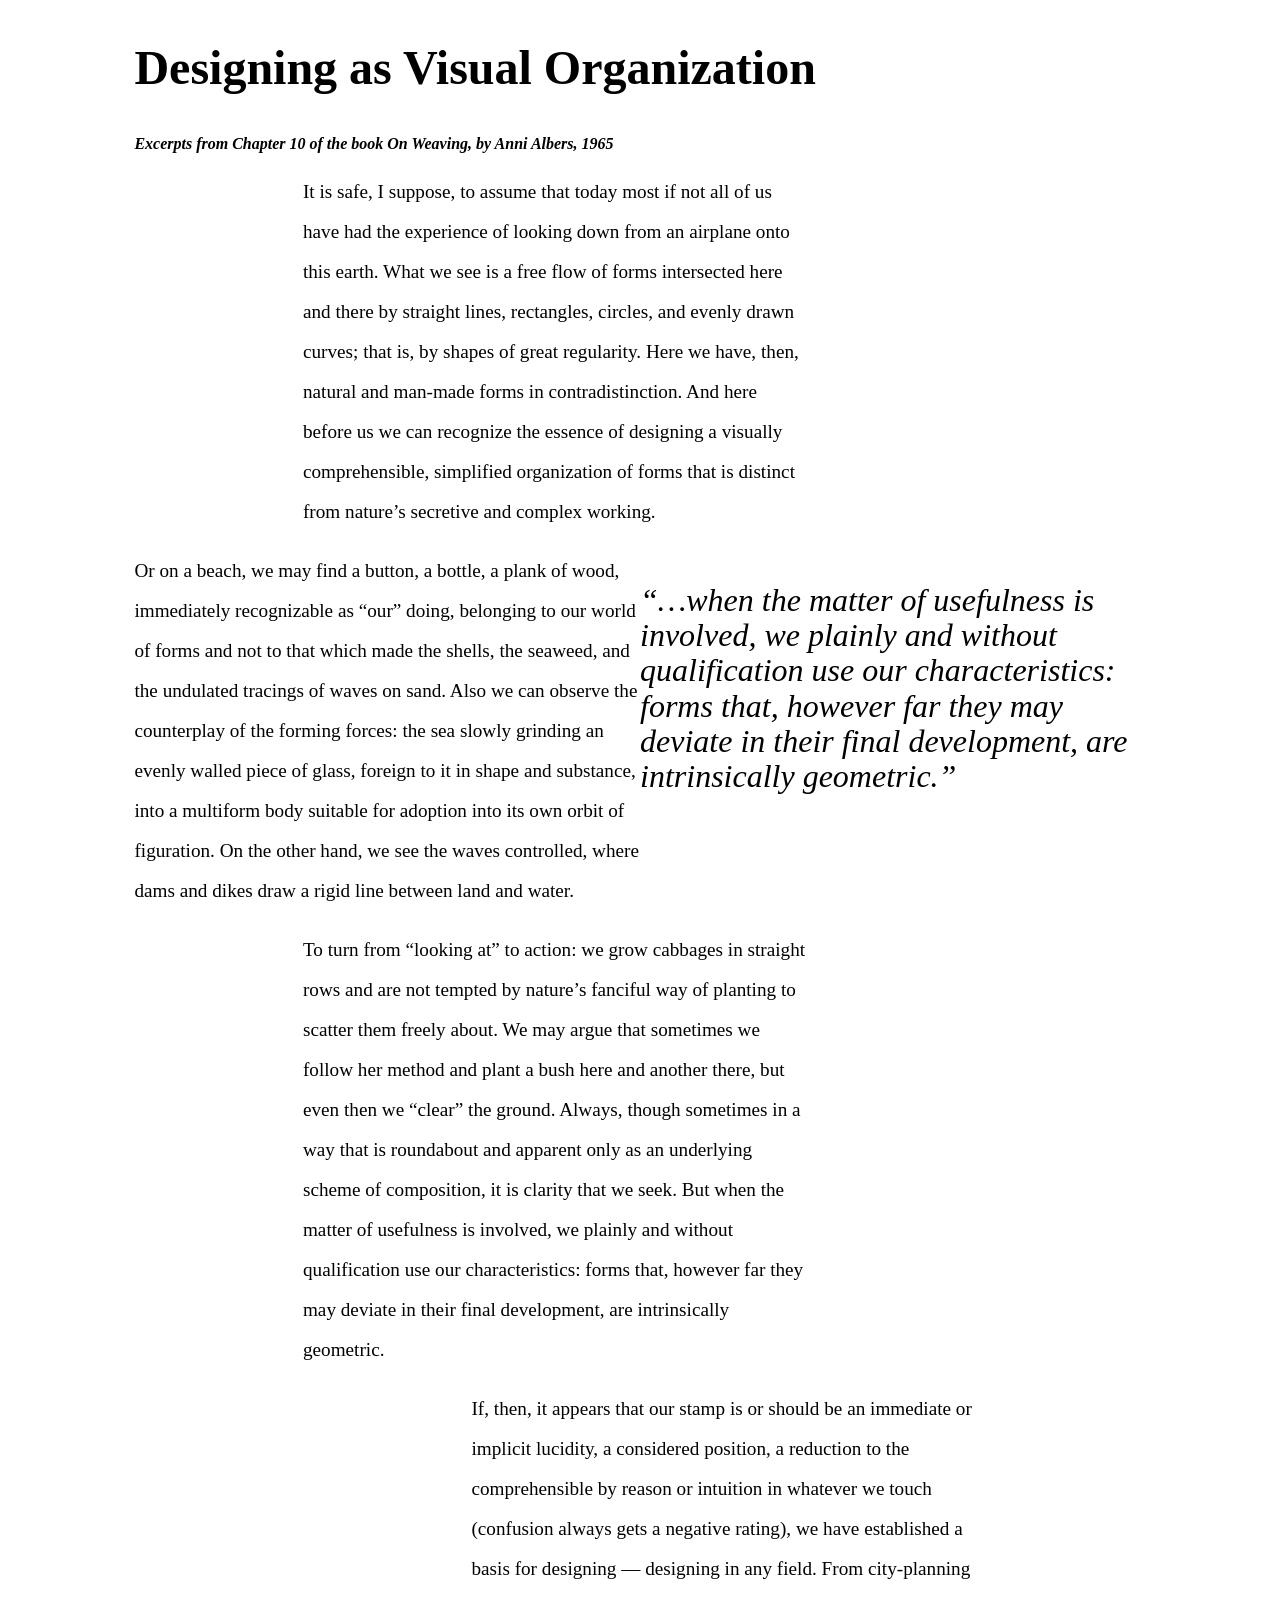
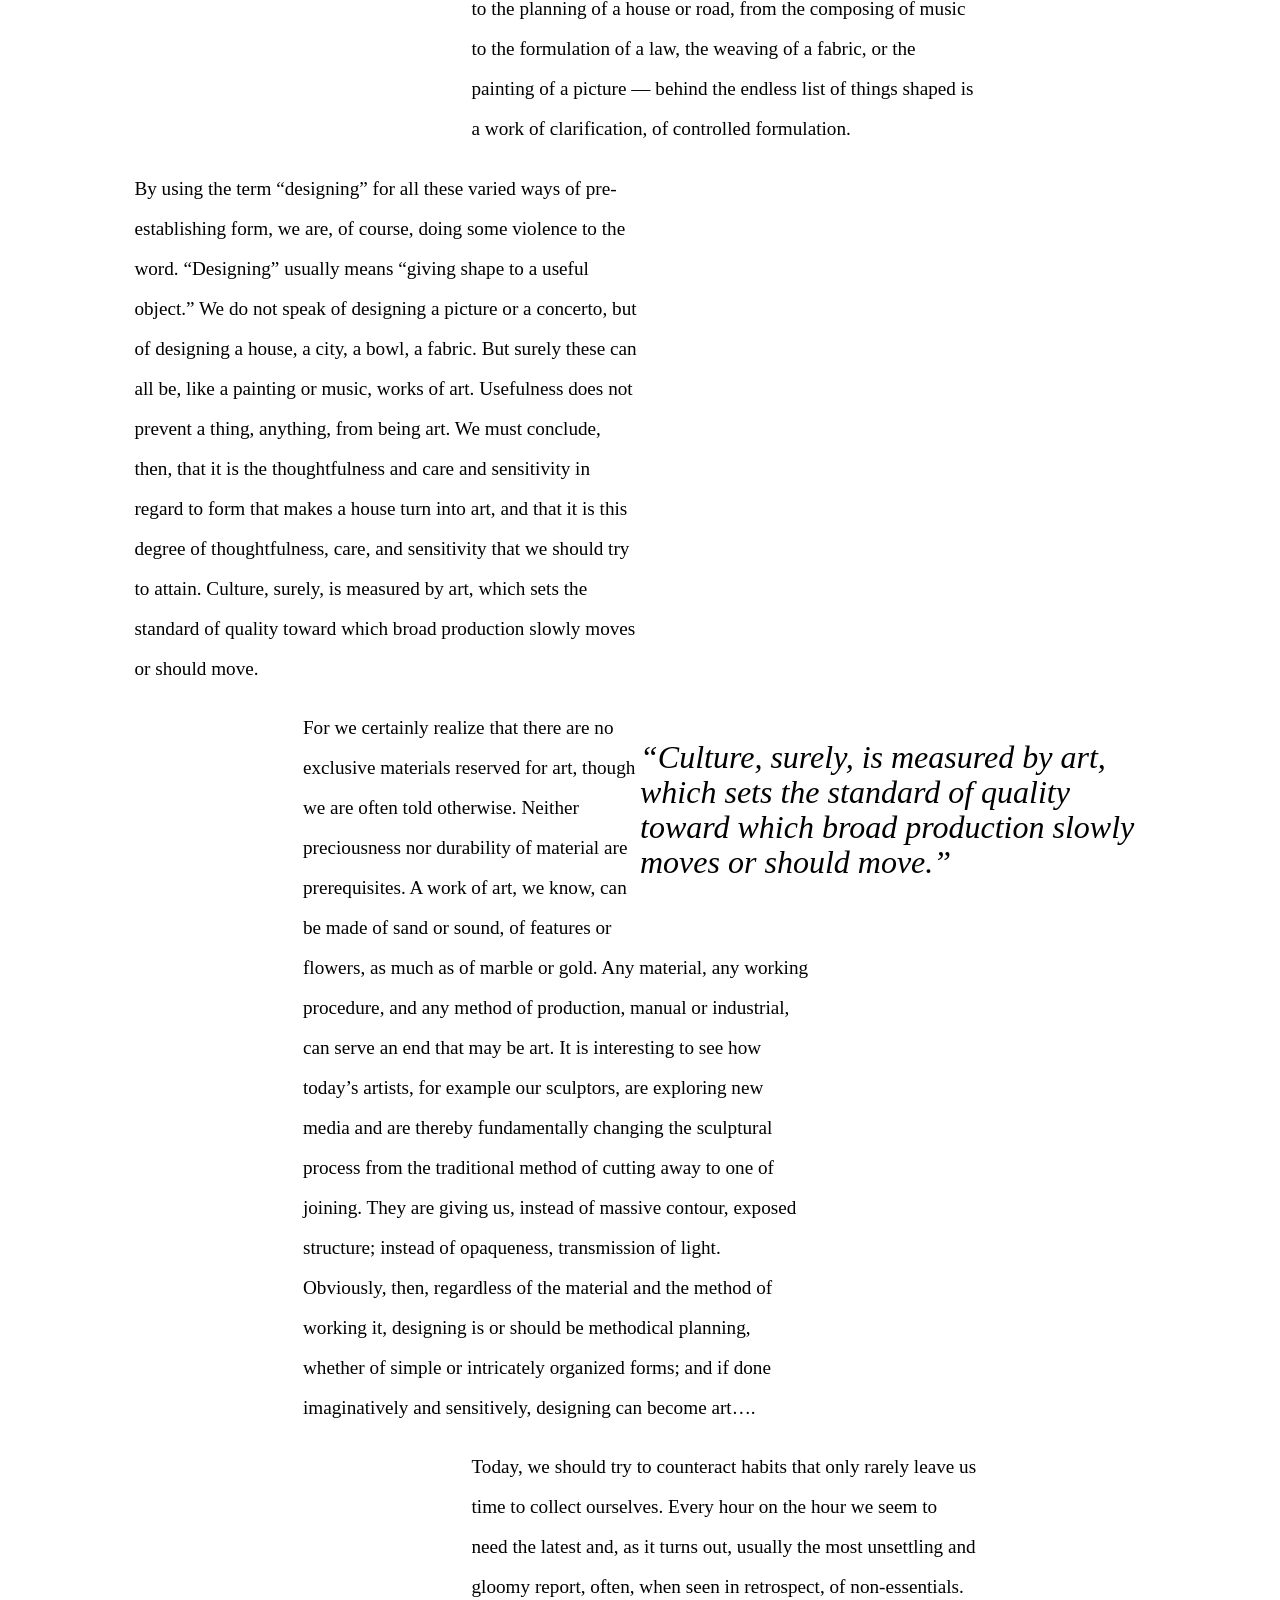
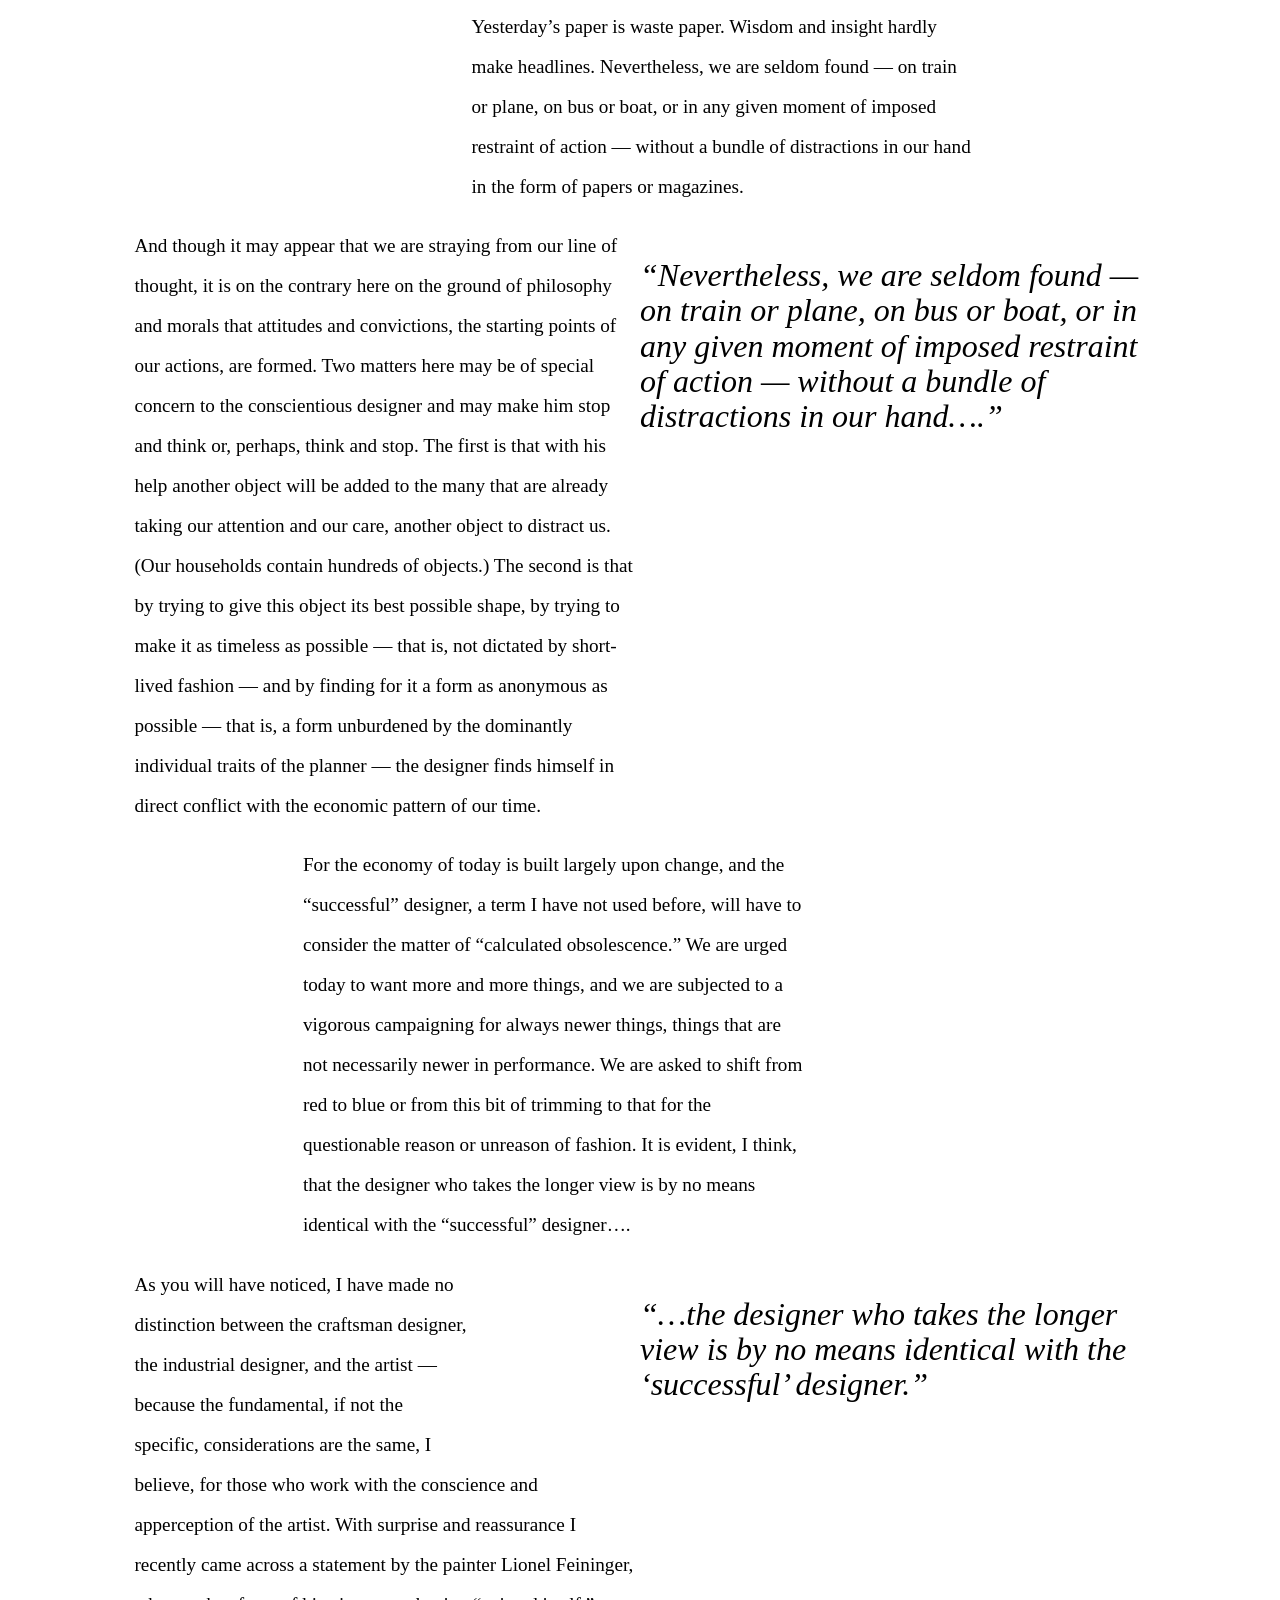
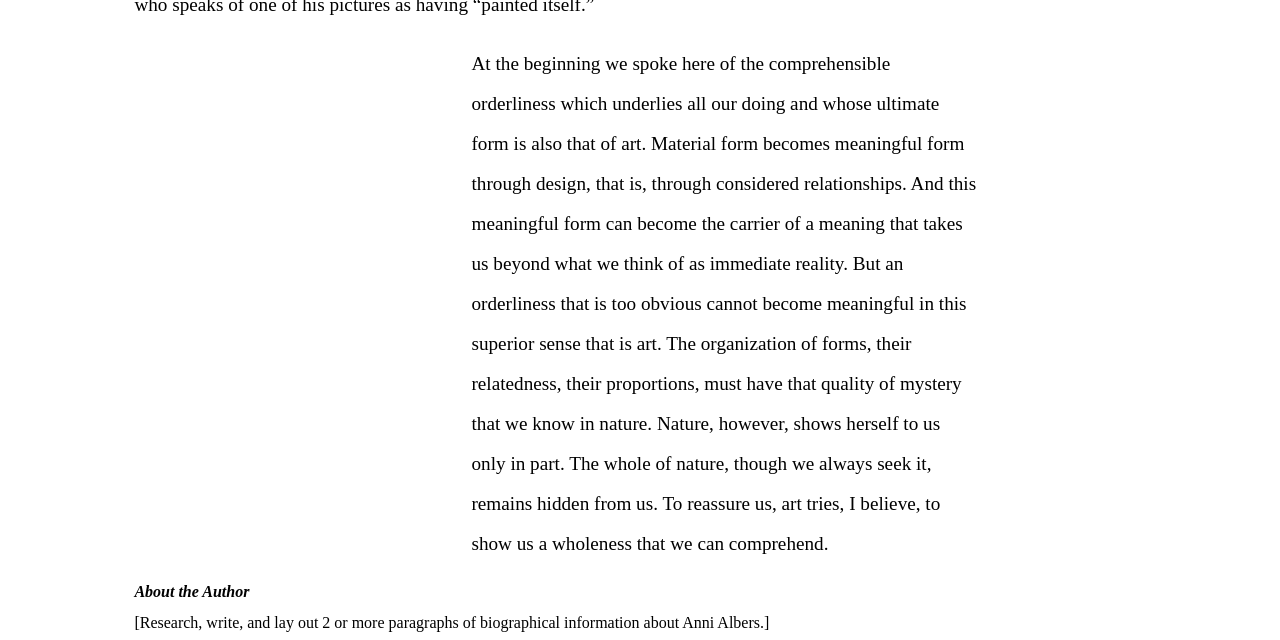
<file: anni-albers/index.html>
<!DOCTYPE html>
<html>

<head>

    <!-- meta tags and title -->
    <meta charset="UTF-8">
    <meta name="viewport" content="width=device-width, initial-scale=1.0">
    <title>TP3: Layout 2</title>

    <!-- external and internal CSS -->
    <link rel="stylesheet" href="styles.css" media="all">


</head>

<body>
    <main>
        <section id="titleRow">

            <h1>Designing as Visual Organization</h1>

            <h2>Excerpts from Chapter 10 of the book On Weaving, by Anni Albers, 1965</h2>

        </section>

        <section id="row1">
            <p>It is safe, I suppose, to assume that today most if not all of us have had the experience of looking
                down from
                an airplane onto this earth. What we see is a free flow of forms intersected here and there by straight
                lines,
                rectangles, circles, and evenly drawn curves; that is, by shapes of great regularity. Here we have,
                then,
                natural and man-made forms in contradistinction. And here before us we can recognize the essence of
                designing a
                visually comprehensible, simplified organization of forms that is distinct from nature’s secretive and
                complex
                working.</p>
        </section>

        <section id="row2">

            <p class="callout">“…when the matter of usefulness is involved, we plainly and without qualification use our
                characteristics:
                forms that, however far they may deviate in their final development, are intrinsically geometric.”</p>

            <p>Or on a beach, we may find a button, a bottle, a plank of wood, immediately recognizable as “our” doing,
                belonging to our world of forms and not to that which made the shells, the seaweed, and the undulated
                tracings of waves on sand. Also we can observe the counterplay of the forming forces: the sea slowly
                grinding an evenly walled piece of glass, foreign to it in shape and substance, into a multiform body
                suitable for adoption into its own orbit of figuration. On the other hand, we see the waves controlled,
                where dams and dikes draw a rigid line between land and water.</p>


        </section>

        <section id="row3">
            <p>To turn from “looking at” to action: we grow cabbages in straight rows and are not tempted by nature’s
                fanciful way of planting to scatter them freely about. We may argue that sometimes we follow her method
                and
                plant a bush here and another there, but even then we “clear” the ground. Always, though sometimes in a
                way
                that is roundabout and apparent only as an underlying scheme of composition, it is clarity that we seek.
                But
                when the matter of usefulness is involved, we plainly and without qualification use our characteristics:
                forms that, however far they may deviate in their final development, are intrinsically geometric.</p>
        </section>

        <section id="row4">
            <p>If, then, it appears that our stamp is or should be an immediate or implicit lucidity, a considered
                position,
                a reduction to the comprehensible by reason or intuition in whatever we touch (confusion always gets a
                negative rating), we have established a basis for designing — designing in any field. From city-planning
                to
                the planning of a house or road, from the composing of music to the formulation of a law, the weaving of
                a
                fabric, or the painting of a picture — behind the endless list of things shaped is a work of
                clarification,
                of controlled formulation.</p>
        </section>

        <section id="row5">
            <p>By using the term “designing” for all these varied ways of pre-establishing form, we are, of course,
                doing
                some violence to the word. “Designing” usually means “giving shape to a useful object.” We do not speak
                of
                designing a picture or a concerto, but of designing a house, a city, a bowl, a fabric. But surely these
                can
                all be, like a painting or music, works of art. Usefulness does not prevent a thing, anything, from
                being
                art. We must conclude, then, that it is the thoughtfulness and care and sensitivity in regard to form
                that
                makes a house turn into art, and that it is this degree of thoughtfulness, care, and sensitivity that we
                should try to attain. Culture, surely, is measured by art, which sets the standard of quality toward
                which
                broad production slowly moves or should move.</p>
        </section>

        <section id="row6">
            <p class="callout">“Culture, surely, is measured by art, which sets the standard of quality
                toward which broad production slowly moves or should move.”</p>
        </section>

        <section id="row7">
            <p>For we certainly realize that there are no exclusive materials reserved for art, though we are often told
                otherwise. Neither preciousness nor durability of material are prerequisites. A work of art, we know,
                can be
                made of sand or sound, of features or flowers, as much as of marble or gold. Any material, any working
                procedure, and any method of production, manual or industrial, can serve an end that may be art. It is
                interesting to see how today’s artists, for example our sculptors, are exploring new media and are
                thereby
                fundamentally changing the sculptural process from the traditional method of cutting away to one of
                joining.
                They are giving us, instead of massive contour, exposed structure; instead of opaqueness, transmission
                of
                light. Obviously, then, regardless of the material and the method of working it, designing is or should
                be
                methodical planning, whether of simple or intricately organized forms; and if done imaginatively and
                sensitively, designing can become art….</p>
        </section>

        <section id="row8">
            <p>Today, we should try to counteract habits that only rarely leave us time to collect ourselves. Every hour
                on
                the hour we seem to need the latest and, as it turns out, usually the most unsettling and gloomy report,
                often, when seen in retrospect, of non-essentials. Yesterday’s paper is waste paper. Wisdom and insight
                hardly make headlines. Nevertheless, we are seldom found — on train or plane, on bus or boat, or in any
                given moment of imposed restraint of action — without a bundle of distractions in our hand in the form
                of
                papers or magazines.</p>
        </section>

        <section id="row9">
            <p class="callout">“Nevertheless, we are seldom found — on train or plane, on bus or boat, or in
                any given moment of imposed restraint of action — without a bundle of distractions in our hand….”</p>
        </section>

        <section id="row10">
            <p>And though it may appear that we are straying from our line of thought, it is on the contrary here on the
                ground of philosophy and morals that attitudes and convictions, the starting points of our actions, are
                formed. Two matters here may be of special concern to the conscientious designer and may make him stop
                and
                think or, perhaps, think and stop. The first is that with his help another object will be added to the
                many
                that are already taking our attention and our care, another object to distract us. (Our households
                contain
                hundreds of objects.) The second is that by trying to give this object its best possible shape, by
                trying to
                make it as timeless as possible — that is, not dictated by short-lived fashion — and by finding for it a
                form as anonymous as possible — that is, a form unburdened by the dominantly individual traits of the
                planner — the designer finds himself in direct conflict with the economic pattern of our time.</p>
        </section>

        <section id="row11">
            <p>For the economy of today is built largely upon change, and the “successful” designer, a term I have not
                used
                before, will have to consider the matter of “calculated obsolescence.” We are urged today to want more
                and
                more things, and we are subjected to a vigorous campaigning for always newer things, things that are not
                necessarily newer in performance. We are asked to shift from red to blue or from this bit of trimming to
                that for the questionable reason or unreason of fashion. It is evident, I think, that the designer who
                takes
                the longer view is by no means identical with the “successful” designer….</p>
        </section>

        <section id="row12">
            <p class="callout">“…the designer who takes the longer view is by no means identical with the ‘successful’
                designer.”</p>
        </section>

        <section id="row13">
            <p>As you will have noticed, I have made no distinction between the craftsman designer, the industrial
                designer,
                and the artist — because the fundamental, if not the specific, considerations are the same, I believe,
                for
                those who work with the conscience and apperception of the artist. With surprise and reassurance I
                recently
                came across a statement by the painter Lionel Feininger, who speaks of one of his pictures as having
                “painted itself.”</p>
        </section>

        <section id="row14">
            <p>At the beginning we spoke here of the comprehensible orderliness which underlies all our doing and whose
                ultimate form is also that of art. Material form becomes meaningful form through design, that is,
                through
                considered relationships. And this meaningful form can become the carrier of a meaning that takes us
                beyond
                what we think of as immediate reality. But an orderliness that is too obvious cannot become meaningful
                in
                this superior sense that is art. The organization of forms, their relatedness, their proportions, must
                have
                that quality of mystery that we know in nature. Nature, however, shows herself to us only in part. The
                whole
                of nature, though we always seek it, remains hidden from us. To reassure us, art tries, I believe, to
                show
                us a wholeness that we can comprehend.</p>
        </section>



        <h2>About the Author</h2>

        [Research, write, and lay out 2 or more paragraphs of biographical information about Anni Albers.]
    </main>

</body>

</html>
</file>
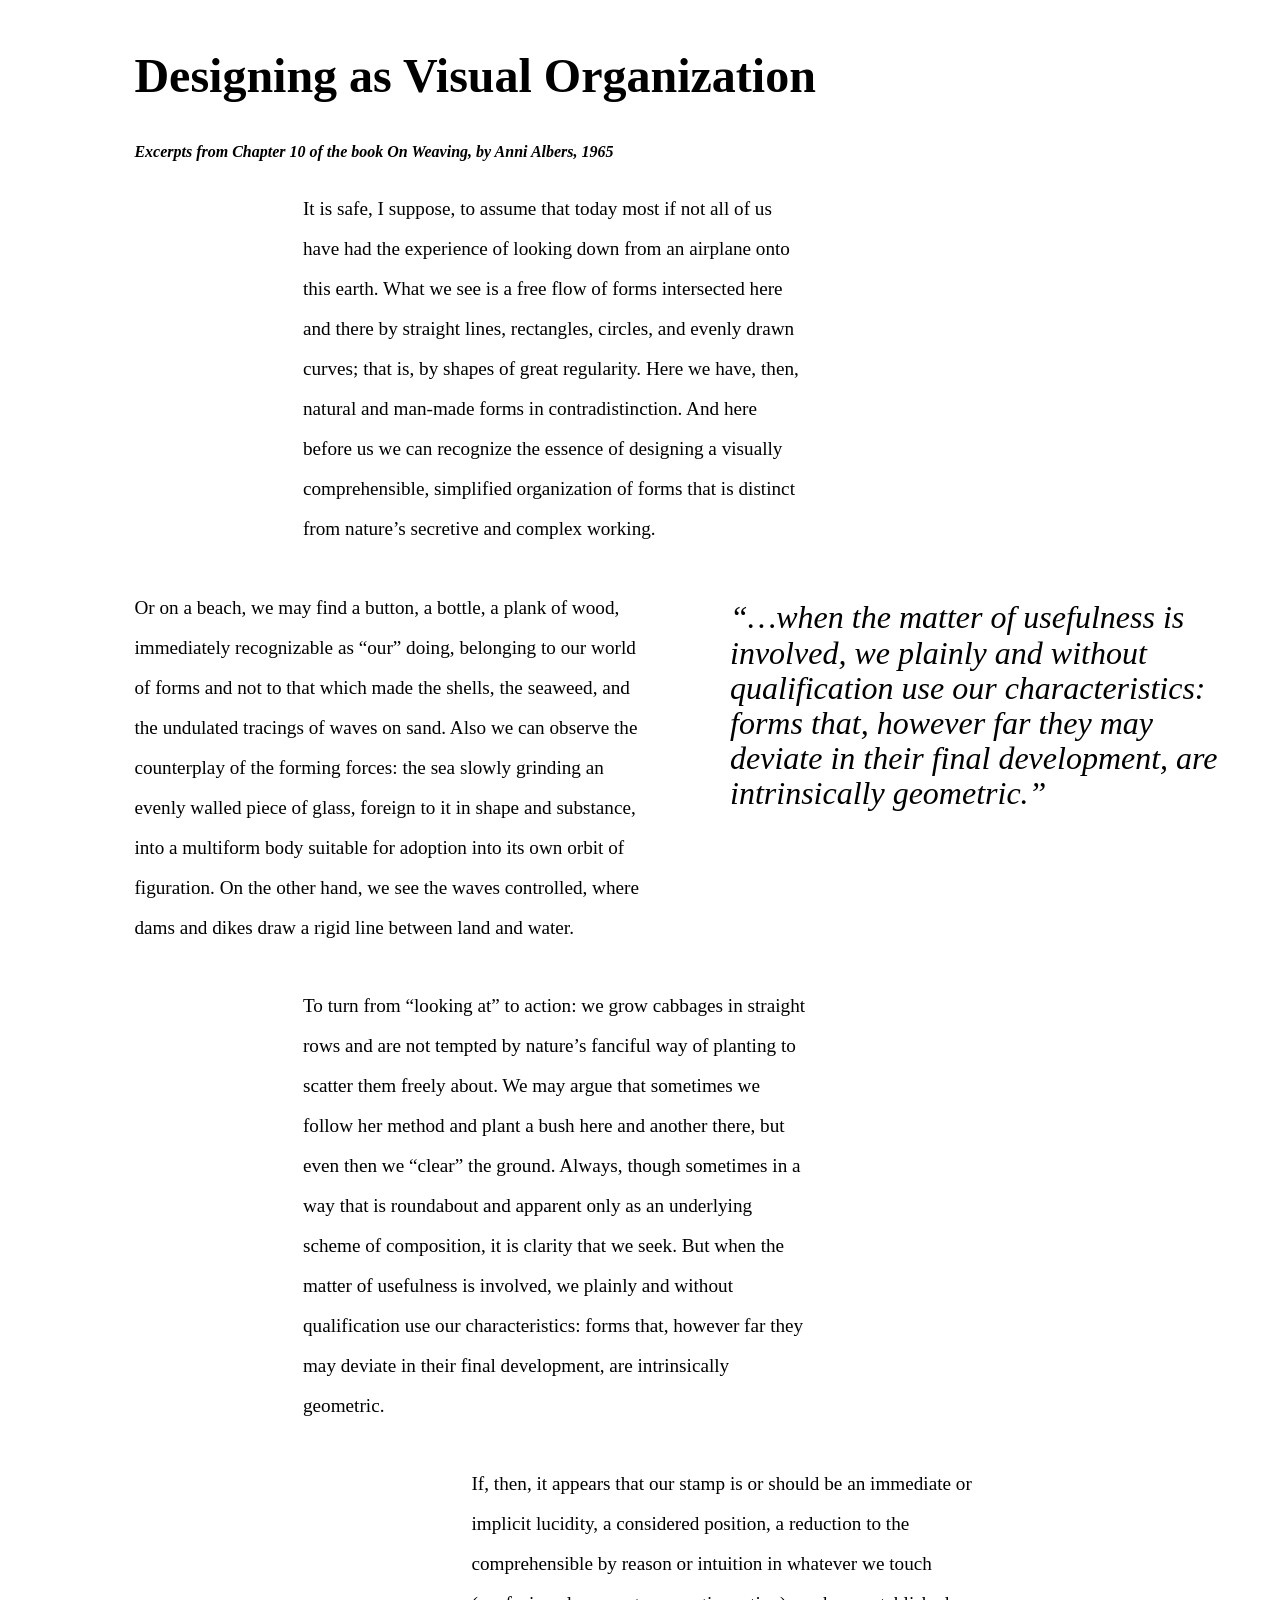
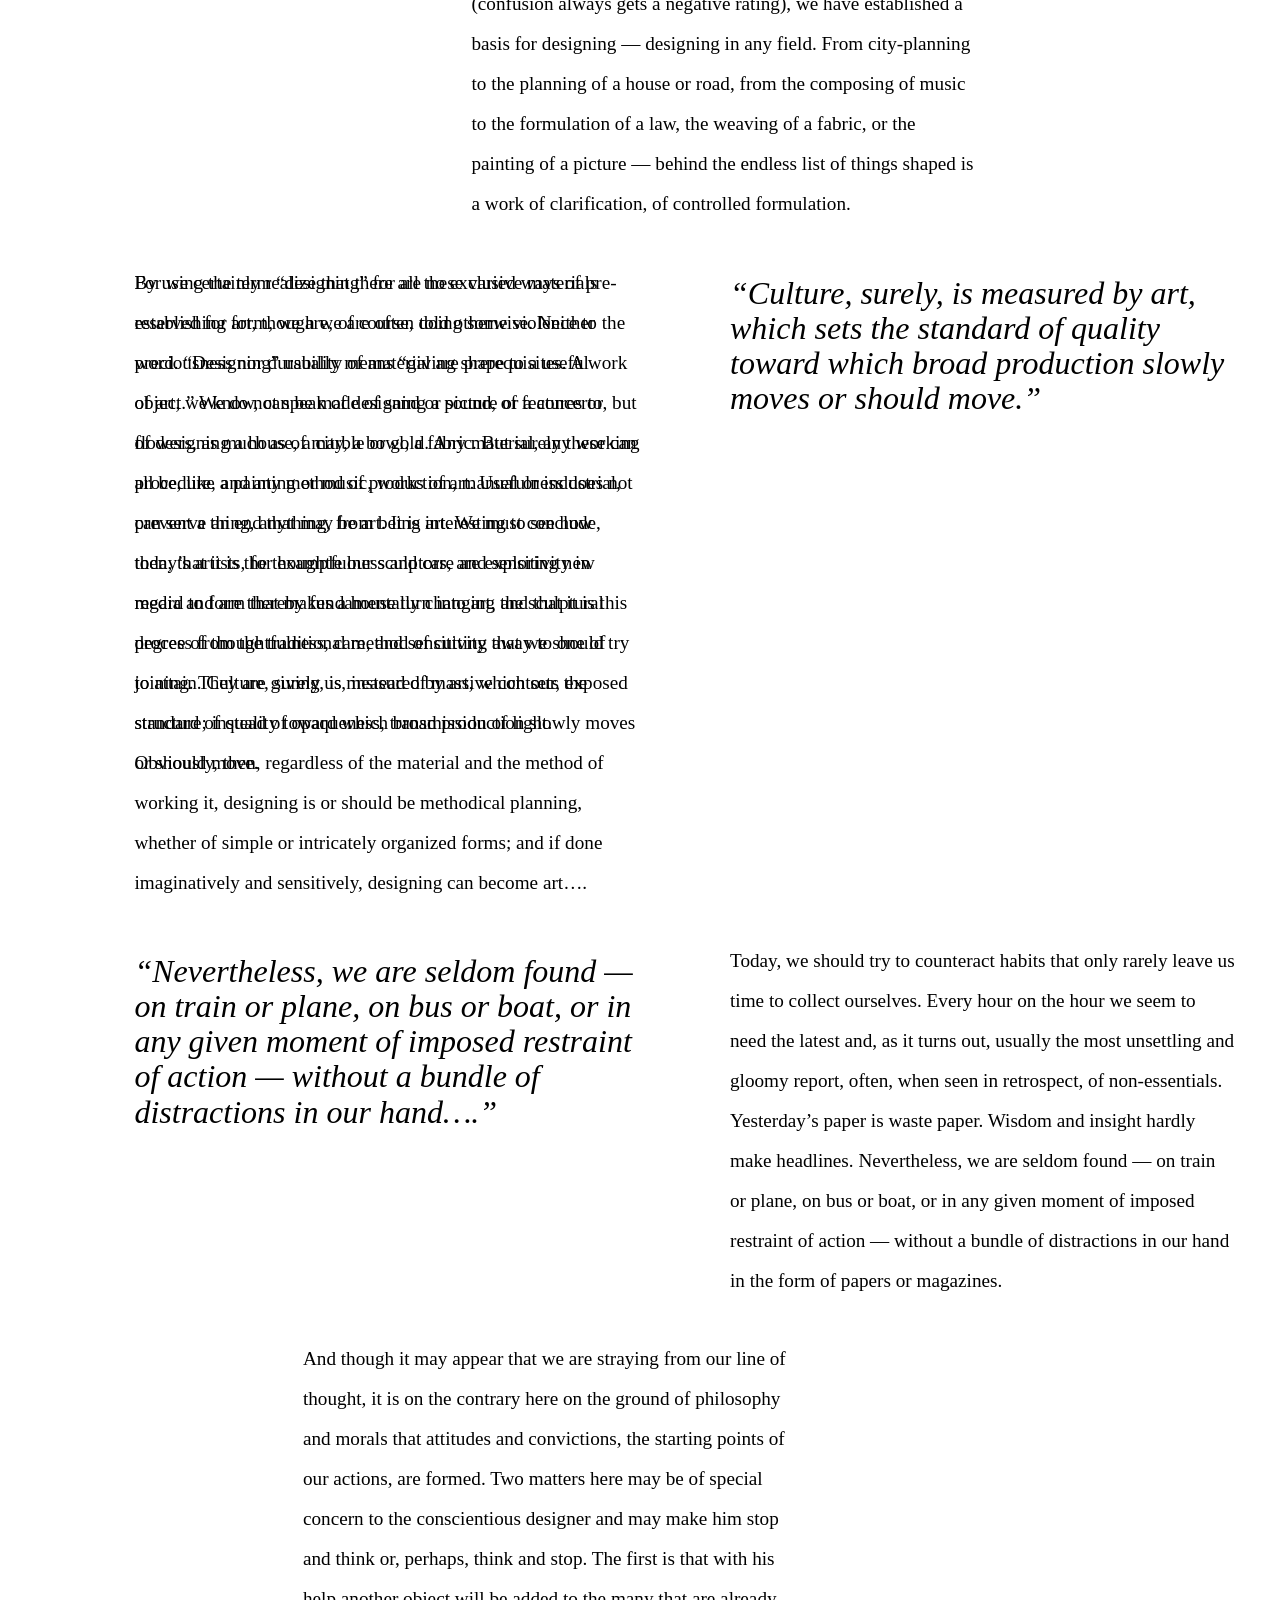
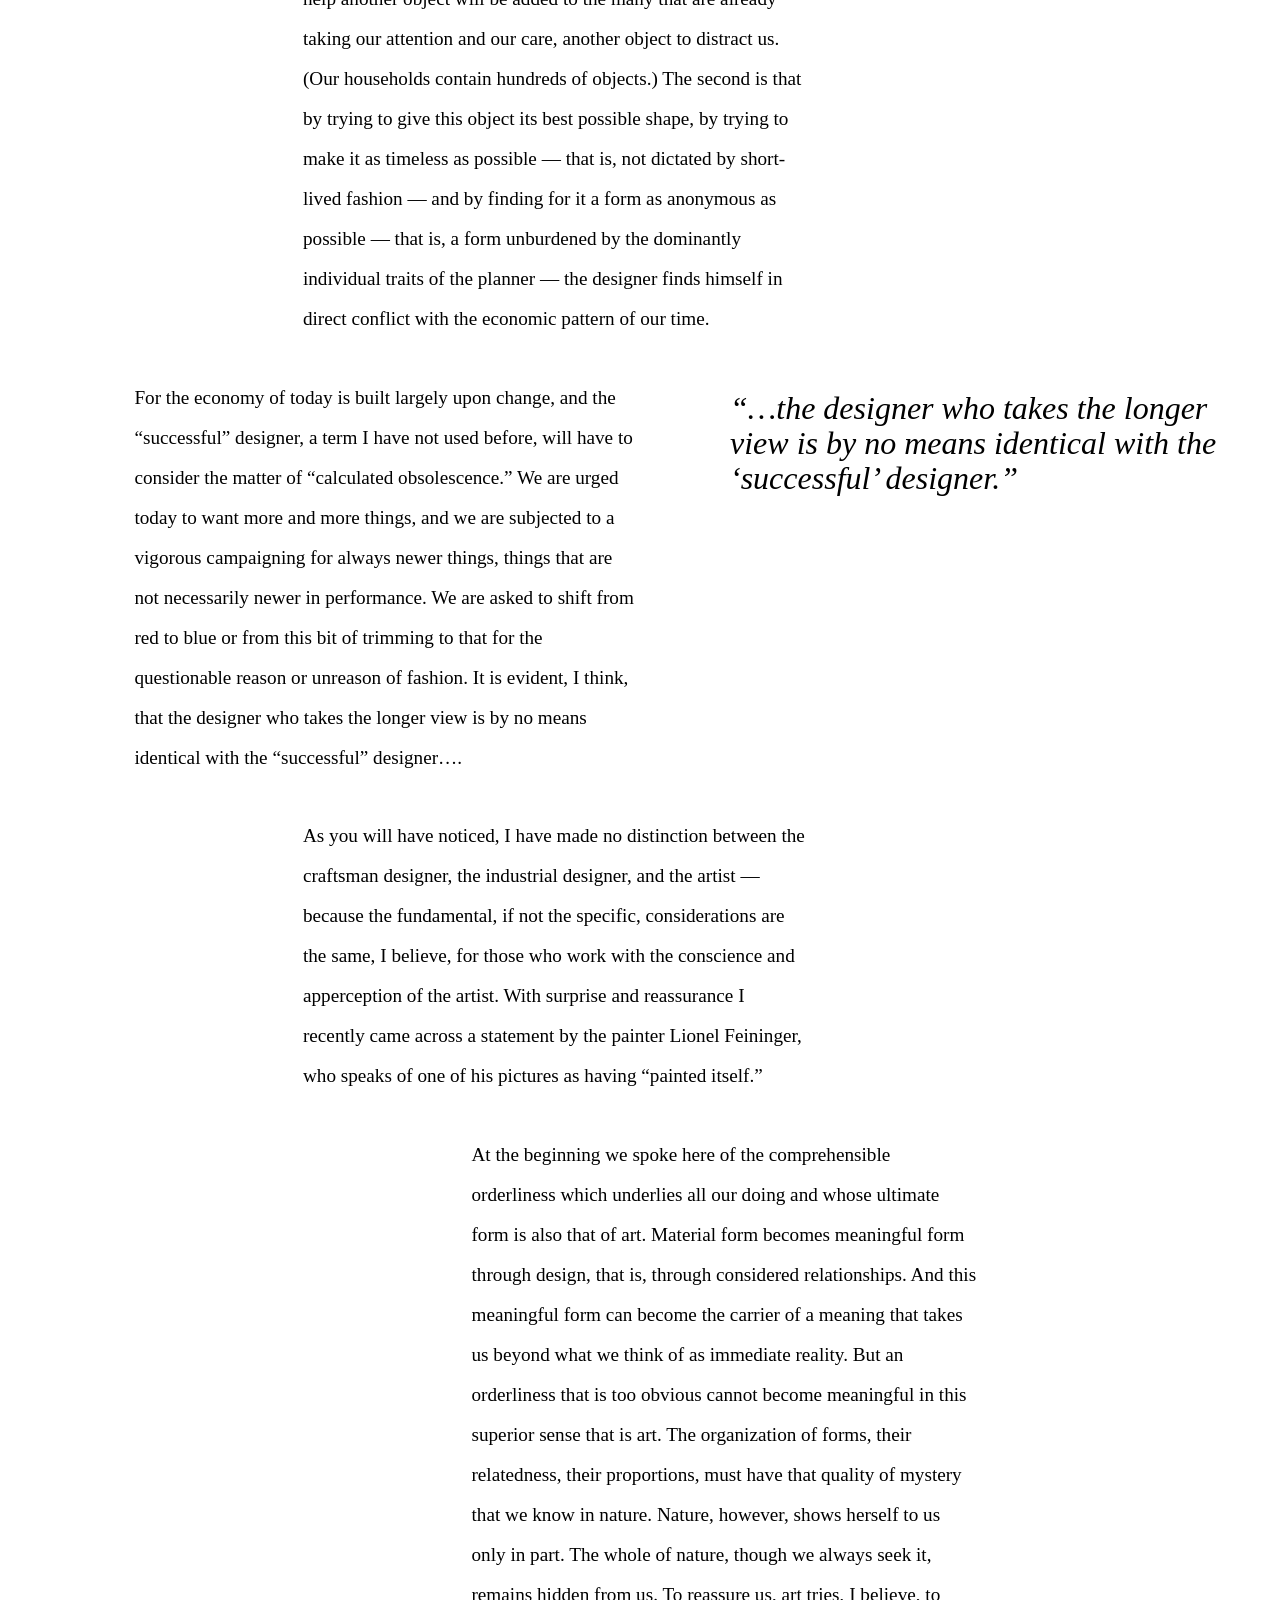
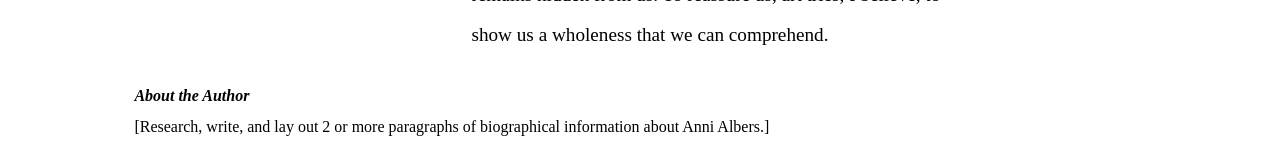
<file: anni-albers/index2.html>
<!DOCTYPE html>
<html>

<head>

    <!-- meta tags and title -->
    <meta charset="UTF-8">
    <meta name="viewport" content="width=device-width, initial-scale=1.0">
    <title>TP3: Layout 2</title>

    <!-- external and internal CSS -->
    <link rel="stylesheet" href="styles.css" media="all">


</head>

<body id="secondLayout">

    <main>
        <section id="titleRow">
            <h1>Designing as Visual Organization</h1>
            <h2>Excerpts from Chapter 10 of the book On Weaving, by Anni Albers, 1965</h2>
        </section>


        <p id="para1">It is safe, I suppose, to assume that today most if not all of us have had the experience of
            looking
            down from
            an airplane onto this earth. What we see is a free flow of forms intersected here and there by straight
            lines,
            rectangles, circles, and evenly drawn curves; that is, by shapes of great regularity. Here we have,
            then,
            natural and man-made forms in contradistinction. And here before us we can recognize the essence of
            designing a
            visually comprehensible, simplified organization of forms that is distinct from nature’s secretive and
            complex
            working.</p>


        <p id="callout1" class="callout">“…when the matter of usefulness is involved, we plainly and without
            qualification use our
            characteristics:
            forms that, however far they may deviate in their final development, are intrinsically geometric.”</p>


        <p id="para2">Or on a beach, we may find a button, a bottle, a plank of wood, immediately recognizable as “our”
            doing,
            belonging to our world of forms and not to that which made the shells, the seaweed, and the undulated
            tracings of waves on sand. Also we can observe the counterplay of the forming forces: the sea slowly
            grinding an evenly walled piece of glass, foreign to it in shape and substance, into a multiform body
            suitable for adoption into its own orbit of figuration. On the other hand, we see the waves controlled,
            where dams and dikes draw a rigid line between land and water.</p>


        <p id="para3">To turn from “looking at” to action: we grow cabbages in straight rows and are not tempted by
            nature’s
            fanciful way of planting to scatter them freely about. We may argue that sometimes we follow her method
            and
            plant a bush here and another there, but even then we “clear” the ground. Always, though sometimes in a
            way
            that is roundabout and apparent only as an underlying scheme of composition, it is clarity that we seek.
            But
            when the matter of usefulness is involved, we plainly and without qualification use our characteristics:
            forms that, however far they may deviate in their final development, are intrinsically geometric.</p>


        <p id="para4">If, then, it appears that our stamp is or should be an immediate or implicit lucidity, a
            considered
            position,
            a reduction to the comprehensible by reason or intuition in whatever we touch (confusion always gets a
            negative rating), we have established a basis for designing — designing in any field. From city-planning
            to
            the planning of a house or road, from the composing of music to the formulation of a law, the weaving of
            a
            fabric, or the painting of a picture — behind the endless list of things shaped is a work of
            clarification,
            of controlled formulation.</p>


        <p id="para5">By using the term “designing” for all these varied ways of pre-establishing form, we are, of
            course,
            doing
            some violence to the word. “Designing” usually means “giving shape to a useful object.” We do not speak
            of
            designing a picture or a concerto, but of designing a house, a city, a bowl, a fabric. But surely these
            can
            all be, like a painting or music, works of art. Usefulness does not prevent a thing, anything, from
            being
            art. We must conclude, then, that it is the thoughtfulness and care and sensitivity in regard to form
            that
            makes a house turn into art, and that it is this degree of thoughtfulness, care, and sensitivity that we
            should try to attain. Culture, surely, is measured by art, which sets the standard of quality toward
            which
            broad production slowly moves or should move.</p>


        <p id="callout2" class="callout">“Culture, surely, is measured by art, which sets the standard of quality
            toward which broad production slowly moves or should move.”</p>


        <p id="para5">For we certainly realize that there are no exclusive materials reserved for art, though we are
            often told
            otherwise. Neither preciousness nor durability of material are prerequisites. A work of art, we know,
            can be
            made of sand or sound, of features or flowers, as much as of marble or gold. Any material, any working
            procedure, and any method of production, manual or industrial, can serve an end that may be art. It is
            interesting to see how today’s artists, for example our sculptors, are exploring new media and are
            thereby
            fundamentally changing the sculptural process from the traditional method of cutting away to one of
            joining.
            They are giving us, instead of massive contour, exposed structure; instead of opaqueness, transmission
            of
            light. Obviously, then, regardless of the material and the method of working it, designing is or should
            be
            methodical planning, whether of simple or intricately organized forms; and if done imaginatively and
            sensitively, designing can become art….</p>


        <p id="para6">Today, we should try to counteract habits that only rarely leave us time to collect ourselves.
            Every hour
            on
            the hour we seem to need the latest and, as it turns out, usually the most unsettling and gloomy report,
            often, when seen in retrospect, of non-essentials. Yesterday’s paper is waste paper. Wisdom and insight
            hardly make headlines. Nevertheless, we are seldom found — on train or plane, on bus or boat, or in any
            given moment of imposed restraint of action — without a bundle of distractions in our hand in the form
            of
            papers or magazines.</p>


        <p id="callout3" class="callout">“Nevertheless, we are seldom found — on train or plane, on bus or boat, or in
            any given moment of imposed restraint of action — without a bundle of distractions in our hand….”</p>


        <p id="para7">And though it may appear that we are straying from our line of thought, it is on the contrary here
            on the
            ground of philosophy and morals that attitudes and convictions, the starting points of our actions, are
            formed. Two matters here may be of special concern to the conscientious designer and may make him stop
            and
            think or, perhaps, think and stop. The first is that with his help another object will be added to the
            many
            that are already taking our attention and our care, another object to distract us. (Our households
            contain
            hundreds of objects.) The second is that by trying to give this object its best possible shape, by
            trying to
            make it as timeless as possible — that is, not dictated by short-lived fashion — and by finding for it a
            form as anonymous as possible — that is, a form unburdened by the dominantly individual traits of the
            planner — the designer finds himself in direct conflict with the economic pattern of our time.</p>


        <p id="para8">For the economy of today is built largely upon change, and the “successful” designer, a term I
            have not
            used
            before, will have to consider the matter of “calculated obsolescence.” We are urged today to want more
            and
            more things, and we are subjected to a vigorous campaigning for always newer things, things that are not
            necessarily newer in performance. We are asked to shift from red to blue or from this bit of trimming to
            that for the questionable reason or unreason of fashion. It is evident, I think, that the designer who
            takes
            the longer view is by no means identical with the “successful” designer….</p>


        <p id="callout4" class="callout">“…the designer who takes the longer view is by no means identical with the
            ‘successful’
            designer.”</p>


        <p id="para9">As you will have noticed, I have made no distinction between the craftsman designer, the
            industrial
            designer,
            and the artist — because the fundamental, if not the specific, considerations are the same, I believe,
            for
            those who work with the conscience and apperception of the artist. With surprise and reassurance I
            recently
            came across a statement by the painter Lionel Feininger, who speaks of one of his pictures as having
            “painted itself.”</p>


        <p id="para10">At the beginning we spoke here of the comprehensible orderliness which underlies all our doing
            and whose
            ultimate form is also that of art. Material form becomes meaningful form through design, that is,
            through
            considered relationships. And this meaningful form can become the carrier of a meaning that takes us
            beyond
            what we think of as immediate reality. But an orderliness that is too obvious cannot become meaningful
            in
            this superior sense that is art. The organization of forms, their relatedness, their proportions, must
            have
            that quality of mystery that we know in nature. Nature, however, shows herself to us only in part. The
            whole
            of nature, though we always seek it, remains hidden from us. To reassure us, art tries, I believe, to
            show
            us a wholeness that we can comprehend.</p>



        <section id="aboutauthor">
            <h2>About the Author</h2>

            [Research, write, and lay out 2 or more paragraphs of biographical information about Anni Albers.]
        </section>
    </main>

</body>

</html>
</file>
<file: anni-albers/styles.css>
/* styles for both Anni Albers layouts */

/* by default, let's lay out the first index.html file */

main {
    width: 80%;
    max-width: 1100px;
    margin: 0 auto;
}

h1 {
    font-size: 3rem;
}

h2 {
    font-size: 1rem;
    font-style: italic;
}

p {
    font-size: 1.2rem;
    line-height: 2.5rem;
    width: 50%;
}

p.callout {
    font-size: 2rem;
    line-height: 2.2rem;
    font-style: italic;
    float: right;
}

#row1 p,
#row3 p,
#row7 p,
#row11 p,
#row12 p,
#row15 p {
    margin-left: calc(100% * 1/6);
}

#row4 p,
#row8 p,
#row14 p {
    margin-left: calc(100% * 2/6);
}


/* ******************************************************************** */
/* CSS for index2                                                       */
/* ******************************************************************** */

/* inherit the baseline code, above, and add to it */
#secondLayout main {
    display: grid;
    grid-template-columns: repeat(6, calc(100%/6) );
    grid-template-rows: 18vh repeat(4, auto);
    grid-template-areas:
        'title title title title title title'
        '. p1 p1 p1 . .'
        'p2 p2 p2 c1 c1 c1'
        '. p3 p3 p3 . .'
        '. . p4 p4 p4 .'
        'p5 p5 p5 c2 c2 c2'
        'c3 c3 c3 p6 p6 p6'
        '. p7 p7 p7 . .'
        'p8 p8 p8 c4 c4 c4'
        '. p9 p9 p9 . .'
        '. . p10 p10 p10 .'
        'aa aa aa aa aa aa';
}

#secondLayout #titleRow { grid-area: title; }
#secondLayout #para1 { grid-area: p1; }
#secondLayout #para2 { grid-area: p2; }
#secondLayout #para3 { grid-area: p3; }
#secondLayout #para4 { grid-area: p4; }
#secondLayout #callout1 { grid-area: c1; }
#secondLayout #para5 { grid-area: p5; }
#secondLayout #callout2 { grid-area: c2; }
#secondLayout #para6 { grid-area: p6; }
#secondLayout #callout3 { grid-area: c3; }
#secondLayout #para7 { grid-area: p7; }
#secondLayout #para8 { grid-area: p8; }
#secondLayout #callout4 { grid-area: c4; }
#secondLayout #para9 { grid-area: p9; }
#secondLayout #para10 { grid-area: p10; }
#secondLayout #aboutauthor {grid-area: aa;}


/* override the baseline p styles from above */
#secondLayout p {
    width: 100%;
}

#secondLayout #callout1 {
    padding-left: 10vh;
}

#secondLayout #callout2 {
    padding-left: 10vh;
}

#secondLayout #para6 {
    padding-left: 10vh;
}

#secondLayout #callout4 {
    padding-left: 10vh;
}
</file>
